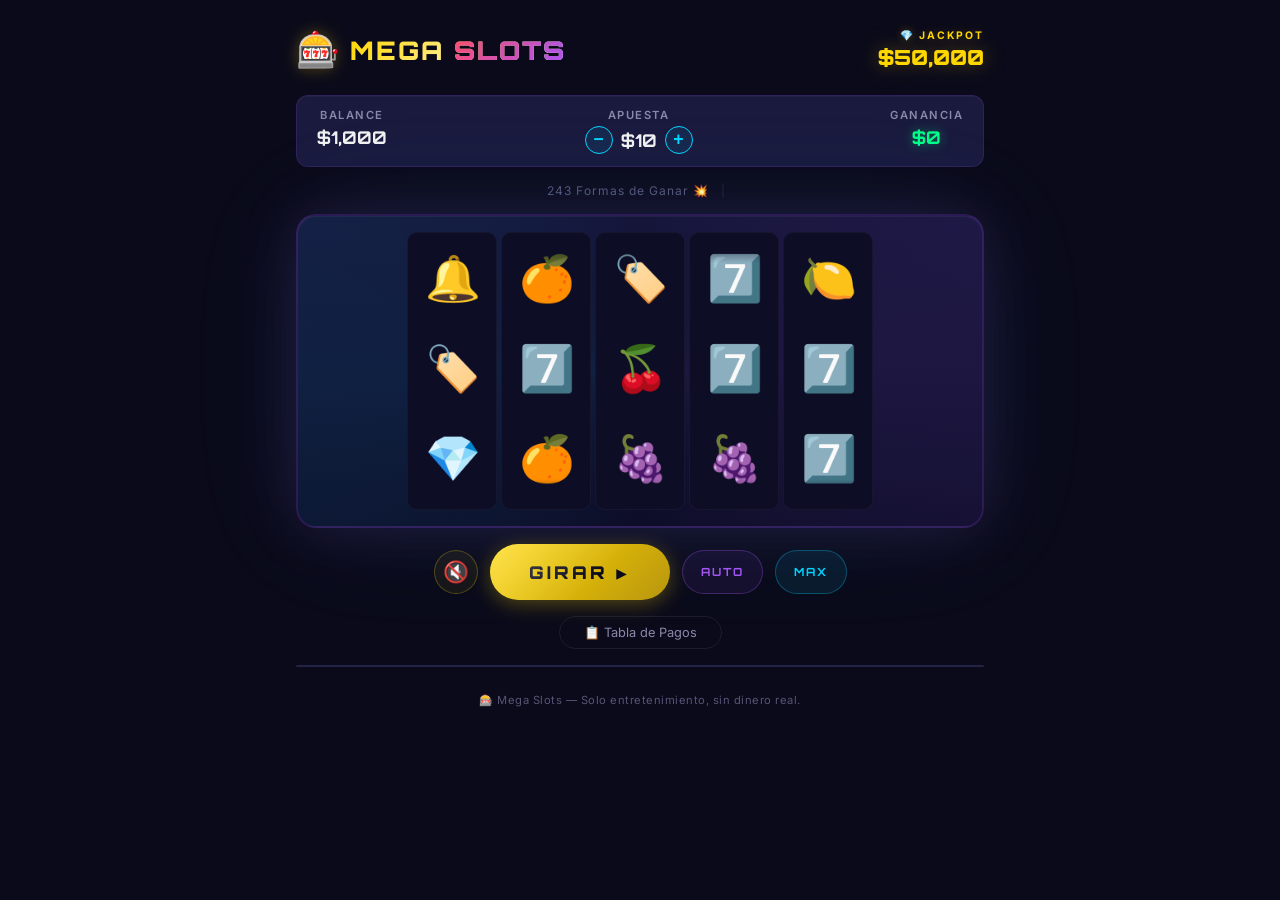
<file: index.html>
<!DOCTYPE html>
<html lang="es">
<head>
  <meta charset="UTF-8">
  <meta name="viewport" content="width=device-width, initial-scale=1.0">
  <title>🎰 Mega Slots — Fortune Reels</title>
  <meta name="description" content="Juego de tragamonedas con 3 filas y 5 columnas. Gira los carretes y gana premios.">
  <link rel="preconnect" href="https://fonts.googleapis.com">
  <link href="https://fonts.googleapis.com/css2?family=Orbitron:wght@400;700;900&family=Inter:wght@400;600;700&display=swap" rel="stylesheet">
  <link rel="stylesheet" href="style.css">
</head>
<body>
  <div class="bg-particles" id="particles"></div>

  <div class="app">
    <!-- Header -->
    <header class="header">
      <div class="logo">
        <span class="logo-icon">🎰</span>
        <h1>MEGA <span class="accent">SLOTS</span></h1>
      </div>
      <div class="jackpot-display" id="jackpotDisplay">
        <span class="jackpot-label">💎 JACKPOT</span>
        <span class="jackpot-amount" id="jackpotAmount">$50,000</span>
      </div>
    </header>

    <!-- Balance Bar -->
    <div class="balance-bar">
      <div class="balance-item">
        <span class="balance-label">Balance</span>
        <span class="balance-value" id="balance">$1,000</span>
      </div>
      <div class="balance-item">
        <span class="balance-label">Apuesta</span>
        <div class="bet-controls">
          <button class="bet-btn" id="betDown" aria-label="Reducir apuesta">−</button>
          <span class="balance-value" id="betAmount">$10</span>
          <button class="bet-btn" id="betUp" aria-label="Aumentar apuesta">+</button>
        </div>
      </div>
      <div class="balance-item">
        <span class="balance-label">Ganancia</span>
        <span class="balance-value win-value" id="lastWin">$0</span>
      </div>
    </div>

    <!-- Paylines indicator -->
    <div class="paylines-bar">
      <span>243 Formas de Ganar 💥</span>
      <span class="separator">|</span>
      <span id="autoSpinLabel" style="display:none;">Auto: <strong id="autoSpinCount">0</strong></span>
    </div>

    <!-- Slot Machine -->
    <div class="machine-frame">
      <div class="machine-glow"></div>
      <div class="reels-container" id="reelsContainer">
        <!-- 5 reels, each with 3 visible symbols -->
        <div class="reel" id="reel-0"><div class="reel-strip"></div></div>
        <div class="reel" id="reel-1"><div class="reel-strip"></div></div>
        <div class="reel" id="reel-2"><div class="reel-strip"></div></div>
        <div class="reel" id="reel-3"><div class="reel-strip"></div></div>
        <div class="reel" id="reel-4"><div class="reel-strip"></div></div>
      </div>
      <!-- Win overlay -->
      <div class="win-overlay" id="winOverlay">
        <div class="win-text" id="winText"></div>
      </div>
    </div>

    <!-- Payline win highlights -->
    <div class="win-lines-canvas">
      <canvas id="winLinesCanvas"></canvas>
    </div>

    <!-- Controls -->
    <div class="controls">
      <button class="sound-toggle" id="soundToggle" title="Activar sonido">🔇</button>
      <button class="spin-btn" id="spinBtn">
        <span class="spin-text">GIRAR</span>
        <span class="spin-icon">▶</span>
      </button>
      <button class="auto-btn" id="autoBtn" title="Auto Spin">AUTO</button>
      <button class="max-btn" id="maxBetBtn" title="Apuesta máxima">MAX</button>
    </div>

    <!-- Audio Controls -->
    <div class="audio-controls" id="audioControls" style="display:none;">
      <div class="audio-control-item">
        <label for="musicToggle">🎵 Música</label>
        <button class="music-toggle" id="musicToggle">OFF</button>
      </div>
      <div class="audio-control-item">
        <label for="volumeSlider">🔊 Volumen</label>
        <input type="range" id="volumeSlider" min="0" max="100" value="60" class="volume-slider">
      </div>
    </div>

    <!-- Paytable -->
    <div class="paytable-toggle">
      <button class="toggle-btn" id="paytableToggle">📋 Tabla de Pagos</button>
    </div>
    <div class="paytable" id="paytable">
      <h3>Tabla de Pagos</h3>
      <div class="paytable-grid" id="paytableGrid"></div>
      <div class="paytable-info">
        <p>🔹 243 Formas de Ganar — símbolos iguales en columnas consecutivas desde la izquierda.</p>
        <p>🔹 No importa la fila: solo necesitan coincidir en las columnas adyacentes.</p>
        <p>🔹 🃏 Wild sustituye cualquier símbolo excepto Scatter.</p>
        <p>🔹 ⭐ 3+ Scatters en cualquier posición otorgan giros gratis.</p>
      </div>
    </div>

    <!-- Footer -->
    <footer class="footer">
      <p>🎰 Mega Slots — Solo entretenimiento, sin dinero real.</p>
    </footer>
  </div>

  <script src="audio.js"></script>
  <script src="game.js"></script>
</body>
</html>
</file>
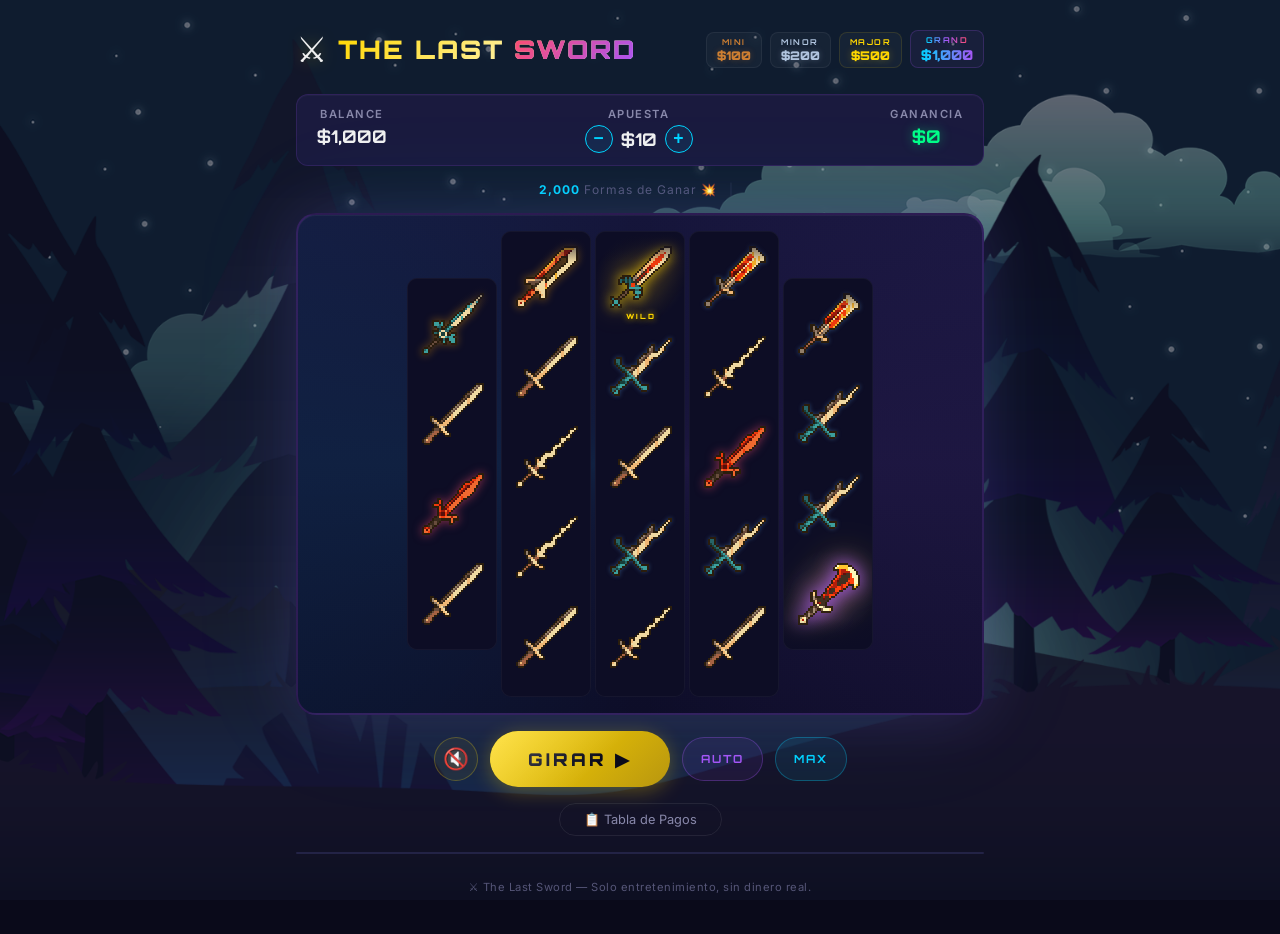
<file: SLotou/index.html>
<!DOCTYPE html>
<html lang="es">
<head>
  <meta charset="UTF-8">
  <meta name="viewport" content="width=device-width, initial-scale=1.0">
  <title>⚔️ The Last Sword — Slot</title>
  <meta name="description" content="Juego de tragamonedas con 3 filas y 5 columnas. Gira los carretes y gana premios.">
  <link rel="preconnect" href="https://fonts.googleapis.com">
  <link href="https://fonts.googleapis.com/css2?family=Orbitron:wght@400;700;900&family=Inter:wght@400;600;700&display=swap" rel="stylesheet">
  <link rel="stylesheet" href="style.css">
</head>
<body>
  <!-- Parallax Background -->
  <div class="parallax-bg">
    <div class="bg-layer bg-sky"></div>
    <div class="bg-layer bg-clouds-1"></div>
    <div class="bg-layer bg-clouds-2"></div>
    <div class="bg-layer bg-ground-1"></div>
    <div class="bg-layer bg-ground-2"></div>
    <div class="bg-layer bg-ground-3"></div>
    <div class="bg-overlay"></div>
  </div>
  <div class="bg-particles" id="particles"></div>

  <div class="app">
    <!-- Header -->
    <header class="header">
      <div class="logo">
        <span class="logo-icon">⚔️</span>
        <h1>THE LAST <span class="accent">SWORD</span></h1>
      </div>
      <div class="jackpot-tiers" id="jackpotTiers">
        <div class="jackpot-tier tier-mini">
          <span class="tier-label">MINI</span>
          <span class="tier-amount" id="jpMini">$100</span>
        </div>
        <div class="jackpot-tier tier-minor">
          <span class="tier-label">MINOR</span>
          <span class="tier-amount" id="jpMinor">$200</span>
        </div>
        <div class="jackpot-tier tier-major">
          <span class="tier-label">MAJOR</span>
          <span class="tier-amount" id="jpMajor">$500</span>
        </div>
        <div class="jackpot-tier tier-grand">
          <span class="tier-label">GRAND</span>
          <span class="tier-amount" id="jpGrand">$1,000</span>
        </div>
      </div>
    </header>

    <!-- Balance Bar -->
    <div class="balance-bar">
      <div class="balance-item">
        <span class="balance-label">Balance</span>
        <span class="balance-value" id="balance">$1,000</span>
      </div>
      <div class="balance-item">
        <span class="balance-label">Apuesta</span>
        <div class="bet-controls">
          <button class="bet-btn" id="betDown" aria-label="Reducir apuesta">−</button>
          <span class="balance-value" id="betAmount">$10</span>
          <button class="bet-btn" id="betUp" aria-label="Aumentar apuesta">+</button>
        </div>
      </div>
      <div class="balance-item">
        <span class="balance-label">Ganancia</span>
        <span class="balance-value win-value" id="lastWin">$0</span>
      </div>
    </div>

    <!-- Paylines indicator -->
    <div class="paylines-bar">
      <span><strong>2,000</strong> Formas de Ganar 💥</span>
      <span class="separator">|</span>
      <span id="autoSpinLabel" style="display:none;">Auto: <strong id="autoSpinCount">0</strong></span>
    </div>

    <!-- Slot Machine -->
    <div class="machine-frame">
      <div class="machine-glow"></div>
      <div class="reels-container" id="reelsContainer">
        <!-- 5 reels, each with 3 visible symbols -->
        <div class="reel" id="reel-0"><div class="reel-strip"></div></div>
        <div class="reel" id="reel-1"><div class="reel-strip"></div></div>
        <div class="reel" id="reel-2"><div class="reel-strip"></div></div>
        <div class="reel" id="reel-3"><div class="reel-strip"></div></div>
        <div class="reel" id="reel-4"><div class="reel-strip"></div></div>
      </div>
      <!-- Win overlay -->
      <div class="win-overlay" id="winOverlay">
        <div class="win-text" id="winText"></div>
      </div>
    </div>

    <!-- Payline win highlights -->
    <div class="win-lines-canvas">
      <canvas id="winLinesCanvas"></canvas>
    </div>

    <!-- Bonus Overlay -->
    <div class="bonus-overlay" id="bonusOverlay">
      <div class="bonus-backdrop"></div>
      <div class="bonus-content" id="bonusContent">
        <!-- Phase 1: Symbol animation -->
        <div class="bonus-intro" id="bonusIntro">
          <div class="bonus-symbol-anim" id="bonusSymbolAnim">⭐</div>
          <div class="bonus-title">¡BONUS ACTIVADO!</div>
          <div class="bonus-subtitle">Elige tu volatilidad</div>
        </div>

        <!-- Phase 2: Volatility selection -->
        <div class="bonus-choices" id="bonusChoices">
          <div class="bonus-card" data-volatility="low" id="bonusCardLow">
            <div class="bonus-card-glow"></div>
            <div class="bonus-card-icon">🛡️</div>
            <div class="bonus-card-title">BAJA</div>
            <div class="bonus-card-subtitle">Volatilidad</div>
            <div class="bonus-card-divider"></div>
            <div class="bonus-card-spins">20 <span>Tiros Gratis</span></div>
            <div class="bonus-card-multi">x2 <span>cada tiro</span></div>
          </div>
          <div class="bonus-card" data-volatility="medium" id="bonusCardMedium">
            <div class="bonus-card-glow"></div>
            <div class="bonus-card-icon">⚡</div>
            <div class="bonus-card-title">MEDIA</div>
            <div class="bonus-card-subtitle">Volatilidad</div>
            <div class="bonus-card-divider"></div>
            <div class="bonus-card-spins">10 <span>Tiros Gratis</span></div>
            <div class="bonus-card-multi">x5 <span>cada tiro</span></div>
          </div>
          <div class="bonus-card" data-volatility="high" id="bonusCardHigh">
            <div class="bonus-card-glow"></div>
            <div class="bonus-card-icon">🔥</div>
            <div class="bonus-card-title">ALTA</div>
            <div class="bonus-card-subtitle">Volatilidad</div>
            <div class="bonus-card-divider"></div>
            <div class="bonus-card-spins">5 <span>Tiros Gratis</span></div>
            <div class="bonus-card-multi">x10 <span>cada tiro</span></div>
          </div>
        </div>
      </div>
    </div>

    <!-- Controls -->
    <div class="controls">
      <button class="sound-toggle" id="soundToggle" title="Activar sonido">🔇</button>
      <button class="spin-btn" id="spinBtn">
        <span class="spin-text">GIRAR</span>
        <span class="spin-icon">▶</span>
      </button>
      <button class="auto-btn" id="autoBtn" title="Auto Spin">AUTO</button>
      <button class="max-btn" id="maxBetBtn" title="Apuesta máxima">MAX</button>
    </div>

    <!-- Audio Controls -->
    <div class="audio-controls" id="audioControls" style="display:none;">
      <div class="audio-control-item">
        <label for="musicToggle">🎵 Música</label>
        <button class="music-toggle" id="musicToggle">OFF</button>
      </div>
      <div class="audio-control-item">
        <label for="volumeSlider">🔊 Volumen</label>
        <input type="range" id="volumeSlider" min="0" max="100" value="60" class="volume-slider">
      </div>
    </div>

    <!-- Paytable -->
    <div class="paytable-toggle">
      <button class="toggle-btn" id="paytableToggle">📋 Tabla de Pagos</button>
    </div>
    <div class="paytable" id="paytable">
      <h3>Tabla de Pagos</h3>
      <div class="paytable-grid" id="paytableGrid"></div>
      <div class="paytable-info">
        <p>🔹 243 Formas de Ganar — símbolos iguales en columnas consecutivas desde la izquierda.</p>
        <p>🔹 No importa la fila: solo necesitan coincidir en las columnas adyacentes.</p>
        <p>🔹 🃏 Wild sustituye cualquier símbolo excepto Scatter.</p>
        <p>🔹 ⭐ 3+ Scatters en cualquier posición otorgan giros gratis.</p>
      </div>
    </div>

    <!-- Footer -->
    <footer class="footer">
      <p>⚔️ The Last Sword — Solo entretenimiento, sin dinero real.</p>
    </footer>
  </div>

  <script src="audio.js"></script>
  <script src="game.js"></script>
</body>
</html>
</file>
<file: style.css>
/* ═══════════════════════════════════════════
   MEGA SLOTS — Design System
   ═══════════════════════════════════════════ */

:root {
  /* Colors */
  --bg-primary: #0a0a1a;
  --bg-secondary: #12122a;
  --bg-card: #1a1a3e;
  --bg-reel: #0d0d25;
  --gold: #ffd700;
  --gold-dark: #b8960f;
  --gold-glow: rgba(255, 215, 0, 0.3);
  --accent: #ff4d6d;
  --accent-glow: rgba(255, 77, 109, 0.4);
  --neon-blue: #00d4ff;
  --neon-purple: #a855f7;
  --neon-green: #22c55e;
  --text-primary: #f0f0f0;
  --text-secondary: #8888aa;
  --text-muted: #555577;
  --win-green: #00ff88;
  --danger: #ef4444;

  /* Spacing */
  --radius: 12px;
  --radius-lg: 20px;

  /* Shadows */
  --shadow-machine: 0 0 60px rgba(168, 85, 247, 0.15), 0 0 120px rgba(0, 212, 255, 0.08), inset 0 1px 0 rgba(255,255,255,0.05);
  --shadow-btn: 0 4px 20px rgba(255, 215, 0, 0.3);
  --shadow-win: 0 0 40px var(--win-green), 0 0 80px rgba(0, 255, 136, 0.3);

  /* Sizing */
  --symbol-size: 90px;
  --reel-gap: 4px;
}

/* ═══════════════════════════════════════════
   Reset & Base
   ═══════════════════════════════════════════ */
*, *::before, *::after {
  margin: 0;
  padding: 0;
  box-sizing: border-box;
}

html {
  font-size: 16px;
  scroll-behavior: smooth;
}

body {
  font-family: 'Inter', system-ui, sans-serif;
  background: var(--bg-primary);
  color: var(--text-primary);
  min-height: 100vh;
  overflow-x: hidden;
  position: relative;
}

/* ═══════════════════════════════════════════
   Background Particles
   ═══════════════════════════════════════════ */
.bg-particles {
  position: fixed;
  inset: 0;
  pointer-events: none;
  z-index: 0;
  overflow: hidden;
}

.particle {
  position: absolute;
  border-radius: 50%;
  opacity: 0;
  animation: floatParticle linear infinite;
}

@keyframes floatParticle {
  0% {
    opacity: 0;
    transform: translateY(100vh) scale(0);
  }
  10% {
    opacity: 1;
  }
  90% {
    opacity: 0.5;
  }
  100% {
    opacity: 0;
    transform: translateY(-10vh) scale(1);
  }
}

/* ═══════════════════════════════════════════
   App Layout
   ═══════════════════════════════════════════ */
.app {
  position: relative;
  z-index: 1;
  max-width: 720px;
  margin: 0 auto;
  padding: 20px 16px 40px;
  display: flex;
  flex-direction: column;
  align-items: center;
  gap: 16px;
}

/* ═══════════════════════════════════════════
   Header
   ═══════════════════════════════════════════ */
.header {
  width: 100%;
  display: flex;
  justify-content: space-between;
  align-items: center;
  padding: 8px 0;
}

.logo {
  display: flex;
  align-items: center;
  gap: 10px;
}

.logo-icon {
  font-size: 2.2rem;
  filter: drop-shadow(0 0 8px var(--gold-glow));
  animation: pulseIcon 2s ease-in-out infinite;
}

@keyframes pulseIcon {
  0%, 100% { transform: scale(1); }
  50% { transform: scale(1.08); }
}

.logo h1 {
  font-family: 'Orbitron', monospace;
  font-size: 1.6rem;
  font-weight: 900;
  letter-spacing: 2px;
  background: linear-gradient(135deg, var(--gold) 0%, #fff 50%, var(--gold) 100%);
  background-size: 200% auto;
  -webkit-background-clip: text;
  -webkit-text-fill-color: transparent;
  background-clip: text;
  animation: shimmerText 3s linear infinite;
}

@keyframes shimmerText {
  0% { background-position: 0% center; }
  100% { background-position: 200% center; }
}

.logo .accent {
  background: linear-gradient(135deg, var(--accent) 0%, var(--neon-purple) 100%);
  -webkit-background-clip: text;
  background-clip: text;
}

.jackpot-display {
  display: flex;
  flex-direction: column;
  align-items: flex-end;
  gap: 2px;
}

.jackpot-label {
  font-size: 0.65rem;
  font-weight: 700;
  text-transform: uppercase;
  letter-spacing: 2px;
  color: var(--gold);
  text-shadow: 0 0 10px var(--gold-glow);
}

.jackpot-amount {
  font-family: 'Orbitron', monospace;
  font-size: 1.3rem;
  font-weight: 900;
  color: var(--gold);
  text-shadow: 0 0 20px var(--gold-glow), 0 0 40px rgba(255, 215, 0, 0.15);
  animation: jackpotPulse 1.5s ease-in-out infinite;
}

@keyframes jackpotPulse {
  0%, 100% { text-shadow: 0 0 20px var(--gold-glow); }
  50% { text-shadow: 0 0 30px var(--gold-glow), 0 0 60px rgba(255, 215, 0, 0.2); }
}

/* ═══════════════════════════════════════════
   Balance Bar
   ═══════════════════════════════════════════ */
.balance-bar {
  width: 100%;
  display: flex;
  justify-content: space-between;
  background: var(--bg-card);
  border-radius: var(--radius);
  padding: 12px 20px;
  border: 1px solid rgba(168, 85, 247, 0.15);
  box-shadow: inset 0 1px 0 rgba(255,255,255,0.03);
}

.balance-item {
  display: flex;
  flex-direction: column;
  align-items: center;
  gap: 4px;
}

.balance-label {
  font-size: 0.7rem;
  text-transform: uppercase;
  letter-spacing: 1.5px;
  color: var(--text-secondary);
  font-weight: 600;
}

.balance-value {
  font-family: 'Orbitron', monospace;
  font-size: 1.1rem;
  font-weight: 700;
  color: var(--text-primary);
}

.win-value {
  color: var(--win-green);
  text-shadow: 0 0 12px rgba(0, 255, 136, 0.4);
}

.bet-controls {
  display: flex;
  align-items: center;
  gap: 8px;
}

.bet-btn {
  width: 28px;
  height: 28px;
  border-radius: 50%;
  border: 1px solid var(--neon-blue);
  background: rgba(0, 212, 255, 0.08);
  color: var(--neon-blue);
  font-size: 1.1rem;
  font-weight: 700;
  cursor: pointer;
  display: flex;
  align-items: center;
  justify-content: center;
  transition: all 0.2s ease;
  line-height: 1;
}

.bet-btn:hover {
  background: rgba(0, 212, 255, 0.2);
  box-shadow: 0 0 12px rgba(0, 212, 255, 0.3);
  transform: scale(1.1);
}

.bet-btn:active {
  transform: scale(0.95);
}

/* ═══════════════════════════════════════════
   Paylines Bar
   ═══════════════════════════════════════════ */
.paylines-bar {
  width: 100%;
  text-align: center;
  font-size: 0.75rem;
  color: var(--text-muted);
  letter-spacing: 1px;
}

.paylines-bar strong {
  color: var(--neon-blue);
}

.separator {
  margin: 0 8px;
  opacity: 0.3;
}

/* ═══════════════════════════════════════════
   Slot Machine Frame
   ═══════════════════════════════════════════ */
.machine-frame {
  position: relative;
  width: 100%;
  background: linear-gradient(180deg, #15153a 0%, #0d0d28 100%);
  border-radius: var(--radius-lg);
  padding: 16px 12px;
  border: 2px solid rgba(168, 85, 247, 0.2);
  box-shadow: var(--shadow-machine);
  overflow: hidden;
}

.machine-glow {
  position: absolute;
  inset: -2px;
  border-radius: var(--radius-lg);
  background: conic-gradient(from 0deg, transparent, var(--neon-purple), transparent, var(--neon-blue), transparent);
  opacity: 0.08;
  animation: rotateGlow 8s linear infinite;
  pointer-events: none;
  z-index: 0;
}

@keyframes rotateGlow {
  100% { transform: rotate(360deg); }
}

.machine-frame.spinning .machine-glow {
  opacity: 0.2;
  animation-duration: 2s;
}

.machine-frame.win-state {
  border-color: var(--win-green);
  box-shadow: var(--shadow-win);
}

/* ═══════════════════════════════════════════
   Reels
   ═══════════════════════════════════════════ */
.reels-container {
  position: relative;
  z-index: 1;
  display: flex;
  gap: var(--reel-gap);
  justify-content: center;
}

.reel {
  width: var(--symbol-size);
  height: calc(var(--symbol-size) * 3 + 8px);
  overflow: hidden;
  position: relative;
  background: var(--bg-reel);
  border-radius: 10px;
  border: 1px solid rgba(255,255,255,0.04);
}

/* Gradient overlay top & bottom for depth effect */
.reel::before,
.reel::after {
  content: '';
  position: absolute;
  left: 0;
  right: 0;
  height: 30px;
  z-index: 5;
  pointer-events: none;
}

.reel::before {
  top: 0;
  background: linear-gradient(to bottom, var(--bg-reel) 0%, transparent 100%);
}

.reel::after {
  bottom: 0;
  background: linear-gradient(to top, var(--bg-reel) 0%, transparent 100%);
}

.reel-strip {
  display: flex;
  flex-direction: column;
  transition: transform 0.1s linear;
}

.symbol {
  width: var(--symbol-size);
  height: var(--symbol-size);
  display: flex;
  align-items: center;
  justify-content: center;
  font-size: 2.8rem;
  position: relative;
  flex-shrink: 0;
  user-select: none;
  padding: 4px;
}

.symbol.highlight {
  animation: highlightSymbol 0.6s ease-in-out infinite alternate;
  z-index: 2;
}

@keyframes highlightSymbol {
  0% {
    background: rgba(0, 255, 136, 0.05);
    filter: brightness(1);
  }
  100% {
    background: rgba(0, 255, 136, 0.15);
    filter: brightness(1.3) drop-shadow(0 0 8px var(--win-green));
  }
}

/* ═══════════════════════════════════════════
   Win Overlay
   ═══════════════════════════════════════════ */
.win-overlay {
  position: absolute;
  inset: 0;
  display: flex;
  align-items: center;
  justify-content: center;
  z-index: 10;
  pointer-events: none;
  opacity: 0;
  transition: opacity 0.3s ease;
}

.win-overlay.show {
  opacity: 1;
}

.win-text {
  font-family: 'Orbitron', monospace;
  font-size: 2.2rem;
  font-weight: 900;
  color: var(--win-green);
  text-shadow: 0 0 20px var(--win-green), 0 0 60px rgba(0,255,136,0.4);
  animation: winBounce 0.5s cubic-bezier(0.34, 1.56, 0.64, 1);
  background: rgba(0,0,0,0.5);
  padding: 10px 30px;
  border-radius: var(--radius);
  border: 2px solid var(--win-green);
  backdrop-filter: blur(4px);
}

@keyframes winBounce {
  0% { transform: scale(0.3); opacity: 0; }
  100% { transform: scale(1); opacity: 1; }
}

.win-text.big-win {
  font-size: 2.8rem;
  color: var(--gold);
  text-shadow: 0 0 20px var(--gold), 0 0 60px rgba(255,215,0,0.5);
  border-color: var(--gold);
  animation: bigWinPulse 0.6s cubic-bezier(0.34, 1.56, 0.64, 1);
}

@keyframes bigWinPulse {
  0% { transform: scale(0.2) rotate(-5deg); }
  60% { transform: scale(1.15) rotate(2deg); }
  100% { transform: scale(1) rotate(0); }
}

/* ═══════════════════════════════════════════
   Win Lines Canvas
   ═══════════════════════════════════════════ */
.win-lines-canvas {
  display: none;
}

/* ═══════════════════════════════════════════
   Controls
   ═══════════════════════════════════════════ */
.controls {
  display: flex;
  gap: 12px;
  align-items: center;
}

.spin-btn {
  position: relative;
  width: 180px;
  height: 56px;
  border-radius: 28px;
  border: none;
  background: linear-gradient(135deg, var(--gold) 0%, var(--gold-dark) 100%);
  color: #0a0a1a;
  font-family: 'Orbitron', monospace;
  font-size: 1.1rem;
  font-weight: 900;
  letter-spacing: 3px;
  cursor: pointer;
  box-shadow: var(--shadow-btn);
  transition: all 0.25s ease;
  display: flex;
  align-items: center;
  justify-content: center;
  gap: 8px;
  overflow: hidden;
}

.spin-btn::before {
  content: '';
  position: absolute;
  inset: 0;
  border-radius: 28px;
  background: linear-gradient(135deg, rgba(255,255,255,0.3) 0%, transparent 60%);
  pointer-events: none;
}

.spin-btn:hover {
  transform: translateY(-2px) scale(1.03);
  box-shadow: 0 6px 30px rgba(255, 215, 0, 0.45);
}

.spin-btn:active {
  transform: translateY(0) scale(0.97);
  box-shadow: 0 2px 10px rgba(255, 215, 0, 0.3);
}

.spin-btn:disabled {
  opacity: 0.5;
  cursor: not-allowed;
  transform: none;
}

.spin-btn.spinning .spin-icon {
  animation: spinRotate 0.8s linear infinite;
}

@keyframes spinRotate {
  100% { transform: rotate(360deg); }
}

.auto-btn, .max-btn {
  height: 44px;
  padding: 0 18px;
  border-radius: 22px;
  border: 1px solid rgba(168, 85, 247, 0.3);
  background: rgba(168, 85, 247, 0.08);
  color: var(--neon-purple);
  font-family: 'Orbitron', monospace;
  font-size: 0.7rem;
  font-weight: 700;
  letter-spacing: 2px;
  cursor: pointer;
  transition: all 0.2s ease;
}

.auto-btn:hover, .max-btn:hover {
  background: rgba(168, 85, 247, 0.2);
  border-color: var(--neon-purple);
  box-shadow: 0 0 15px rgba(168, 85, 247, 0.2);
}

.auto-btn.active {
  background: var(--neon-purple);
  color: white;
  border-color: var(--neon-purple);
}

.max-btn {
  border-color: rgba(0, 212, 255, 0.3);
  background: rgba(0, 212, 255, 0.08);
  color: var(--neon-blue);
}

.max-btn:hover {
  background: rgba(0, 212, 255, 0.2);
  border-color: var(--neon-blue);
  box-shadow: 0 0 15px rgba(0, 212, 255, 0.2);
}

/* Sound toggle (speaker icon) */
.sound-toggle {
  width: 44px;
  height: 44px;
  border-radius: 50%;
  border: 1px solid rgba(255, 215, 0, 0.25);
  background: rgba(255, 215, 0, 0.06);
  color: var(--text-secondary);
  font-size: 1.3rem;
  cursor: pointer;
  transition: all 0.2s ease;
  display: flex;
  align-items: center;
  justify-content: center;
  line-height: 1;
}

.sound-toggle:hover {
  background: rgba(255, 215, 0, 0.15);
  border-color: var(--gold);
  box-shadow: 0 0 12px rgba(255, 215, 0, 0.2);
}

.sound-toggle.active {
  color: var(--gold);
  border-color: var(--gold);
  background: rgba(255, 215, 0, 0.12);
  box-shadow: 0 0 15px rgba(255, 215, 0, 0.2);
}

/* Audio controls panel */
.audio-controls {
  width: 100%;
  display: flex;
  justify-content: center;
  gap: 24px;
  padding: 10px 20px;
  background: var(--bg-card);
  border-radius: var(--radius);
  border: 1px solid rgba(255, 215, 0, 0.08);
  animation: fadeSlideIn 0.3s ease;
}

@keyframes fadeSlideIn {
  from { opacity: 0; transform: translateY(-8px); }
  to { opacity: 1; transform: translateY(0); }
}

.audio-control-item {
  display: flex;
  align-items: center;
  gap: 10px;
}

.audio-control-item label {
  font-size: 0.75rem;
  color: var(--text-secondary);
  letter-spacing: 0.5px;
  white-space: nowrap;
}

.music-toggle {
  padding: 4px 14px;
  border-radius: 12px;
  border: 1px solid rgba(168, 85, 247, 0.3);
  background: rgba(168, 85, 247, 0.08);
  color: var(--text-secondary);
  font-family: 'Orbitron', monospace;
  font-size: 0.6rem;
  font-weight: 700;
  letter-spacing: 1px;
  cursor: pointer;
  transition: all 0.2s ease;
}

.music-toggle:hover {
  background: rgba(168, 85, 247, 0.2);
}

.music-toggle.active {
  background: var(--neon-purple);
  color: white;
  border-color: var(--neon-purple);
  box-shadow: 0 0 10px rgba(168, 85, 247, 0.3);
}

/* Volume slider */
.volume-slider {
  -webkit-appearance: none;
  appearance: none;
  width: 100px;
  height: 4px;
  border-radius: 2px;
  background: rgba(255, 255, 255, 0.1);
  outline: none;
  cursor: pointer;
}

.volume-slider::-webkit-slider-thumb {
  -webkit-appearance: none;
  appearance: none;
  width: 16px;
  height: 16px;
  border-radius: 50%;
  background: var(--gold);
  box-shadow: 0 0 8px rgba(255, 215, 0, 0.4);
  cursor: pointer;
  transition: transform 0.15s ease;
}

.volume-slider::-webkit-slider-thumb:hover {
  transform: scale(1.2);
}

.volume-slider::-moz-range-thumb {
  width: 16px;
  height: 16px;
  border-radius: 50%;
  background: var(--gold);
  box-shadow: 0 0 8px rgba(255, 215, 0, 0.4);
  border: none;
  cursor: pointer;
}

/* ═══════════════════════════════════════════
   Paytable
   ═══════════════════════════════════════════ */
.paytable-toggle {
  width: 100%;
  text-align: center;
}

.toggle-btn {
  background: transparent;
  border: 1px solid rgba(255,255,255,0.08);
  color: var(--text-secondary);
  padding: 8px 24px;
  border-radius: 20px;
  font-size: 0.8rem;
  cursor: pointer;
  transition: all 0.2s ease;
  font-family: 'Inter', sans-serif;
}

.toggle-btn:hover {
  color: var(--text-primary);
  border-color: rgba(255,255,255,0.15);
  background: rgba(255,255,255,0.03);
}

.paytable {
  width: 100%;
  max-height: 0;
  overflow: hidden;
  transition: max-height 0.4s ease, padding 0.4s ease;
  background: var(--bg-card);
  border-radius: var(--radius);
  border: 1px solid rgba(255,255,255,0.04);
}

.paytable.open {
  max-height: 600px;
  padding: 20px;
}

.paytable h3 {
  font-family: 'Orbitron', monospace;
  font-size: 0.9rem;
  color: var(--gold);
  text-align: center;
  margin-bottom: 16px;
  letter-spacing: 2px;
}

.paytable-grid {
  display: grid;
  grid-template-columns: repeat(auto-fill, minmax(120px, 1fr));
  gap: 10px;
}

.pay-item {
  display: flex;
  flex-direction: column;
  align-items: center;
  gap: 4px;
  padding: 10px 6px;
  background: rgba(255,255,255,0.02);
  border-radius: 8px;
  border: 1px solid rgba(255,255,255,0.04);
}

.pay-item .pay-symbol {
  font-size: 2rem;
}

.pay-item .pay-name {
  font-size: 0.65rem;
  color: var(--text-secondary);
  text-transform: uppercase;
  letter-spacing: 1px;
}

.pay-item .pay-values {
  font-family: 'Orbitron', monospace;
  font-size: 0.65rem;
  color: var(--neon-blue);
  text-align: center;
  line-height: 1.4;
}

.paytable-info {
  margin-top: 16px;
  padding-top: 12px;
  border-top: 1px solid rgba(255,255,255,0.05);
}

.paytable-info p {
  font-size: 0.72rem;
  color: var(--text-muted);
  margin-bottom: 4px;
}

/* ═══════════════════════════════════════════
   Footer
   ═══════════════════════════════════════════ */
.footer {
  margin-top: 10px;
  text-align: center;
}

.footer p {
  font-size: 0.7rem;
  color: var(--text-muted);
  letter-spacing: 0.5px;
}

/* ═══════════════════════════════════════════
   Coin Explosion Animation
   ═══════════════════════════════════════════ */
.coin {
  position: fixed;
  font-size: 1.6rem;
  pointer-events: none;
  z-index: 100;
  animation: coinFly 1.2s cubic-bezier(0.25, 0.46, 0.45, 0.94) forwards;
}

@keyframes coinFly {
  0% {
    opacity: 1;
    transform: translate(0, 0) scale(1) rotate(0deg);
  }
  70% {
    opacity: 1;
  }
  100% {
    opacity: 0;
    transform: translate(var(--dx), var(--dy)) scale(0.3) rotate(720deg);
  }
}

/* ═══════════════════════════════════════════
   Notification Toast
   ═══════════════════════════════════════════ */
.toast {
  position: fixed;
  bottom: 30px;
  left: 50%;
  transform: translateX(-50%) translateY(100px);
  background: var(--bg-card);
  color: var(--text-primary);
  padding: 12px 28px;
  border-radius: 30px;
  font-size: 0.85rem;
  font-weight: 600;
  border: 1px solid rgba(168, 85, 247, 0.3);
  box-shadow: 0 8px 30px rgba(0,0,0,0.4);
  z-index: 200;
  transition: transform 0.4s cubic-bezier(0.34, 1.56, 0.64, 1);
  white-space: nowrap;
}

.toast.show {
  transform: translateX(-50%) translateY(0);
}

/* ═══════════════════════════════════════════
   Free Spins Banner
   ═══════════════════════════════════════════ */
.free-spins-banner {
  width: 100%;
  text-align: center;
  padding: 8px;
  background: linear-gradient(90deg, transparent, rgba(168, 85, 247, 0.15), transparent);
  border-radius: var(--radius);
  font-family: 'Orbitron', monospace;
  font-size: 0.8rem;
  color: var(--neon-purple);
  letter-spacing: 2px;
  display: none;
  animation: freeSpinPulse 1s ease-in-out infinite alternate;
}

.free-spins-banner.visible {
  display: block;
}

@keyframes freeSpinPulse {
  0% { opacity: 0.7; }
  100% { opacity: 1; text-shadow: 0 0 10px var(--neon-purple); }
}

/* ═══════════════════════════════════════════
   Responsive
   ═══════════════════════════════════════════ */
@media (max-width: 550px) {
  :root {
    --symbol-size: 62px;
  }

  .logo h1 {
    font-size: 1.1rem;
  }

  .logo-icon {
    font-size: 1.6rem;
  }

  .jackpot-amount {
    font-size: 1rem;
  }

  .balance-bar {
    padding: 10px 12px;
  }

  .balance-value {
    font-size: 0.9rem;
  }

  .spin-btn {
    width: 140px;
    height: 48px;
    font-size: 0.9rem;
  }

  .win-text {
    font-size: 1.6rem;
  }

  .symbol {
    font-size: 2rem;
  }
}

@media (max-width: 380px) {
  :root {
    --symbol-size: 52px;
  }

  .app {
    padding: 12px 8px 30px;
  }
}
</file>
<file: SLotou/style.css>
/* ═══════════════════════════════════════════
   THE LAST SWORD — Design System
   ═══════════════════════════════════════════ */

:root {
  /* Colors */
  --bg-primary: #0a0a1a;
  --bg-secondary: #12122a;
  --bg-card: #1a1a3e;
  --bg-reel: #0d0d25;
  --gold: #ffd700;
  --gold-dark: #b8960f;
  --gold-glow: rgba(255, 215, 0, 0.3);
  --accent: #ff4d6d;
  --accent-glow: rgba(255, 77, 109, 0.4);
  --neon-blue: #00d4ff;
  --neon-purple: #a855f7;
  --neon-green: #22c55e;
  --text-primary: #f0f0f0;
  --text-secondary: #8888aa;
  --text-muted: #555577;
  --win-green: #00ff88;
  --danger: #ef4444;

  /* Spacing */
  --radius: 12px;
  --radius-lg: 20px;

  /* Shadows */
  --shadow-machine: 0 0 60px rgba(168, 85, 247, 0.15), 0 0 120px rgba(0, 212, 255, 0.08), inset 0 1px 0 rgba(255,255,255,0.05);
  --shadow-btn: 0 4px 20px rgba(255, 215, 0, 0.3);
  --shadow-win: 0 0 40px var(--win-green), 0 0 80px rgba(0, 255, 136, 0.3);

  /* Sizing */
  --symbol-size: 90px;
  --reel-gap: 4px;
}

/* ═══════════════════════════════════════════
   Reset & Base
   ═══════════════════════════════════════════ */
*, *::before, *::after {
  margin: 0;
  padding: 0;
  box-sizing: border-box;
}

html {
  font-size: 16px;
  scroll-behavior: smooth;
}

body {
  font-family: 'Inter', system-ui, sans-serif;
  background: var(--bg-primary);
  color: var(--text-primary);
  min-height: 100vh;
  overflow-x: hidden;
  position: relative;
}

/* ═══════════════════════════════════════════
   Parallax Background
   ═══════════════════════════════════════════ */
.parallax-bg {
  position: fixed;
  inset: 0;
  z-index: 0;
  overflow: hidden;
}

.bg-layer {
  position: absolute;
  inset: 0;
  background-size: cover;
  background-position: center bottom;
  background-repeat: no-repeat;
}

.bg-sky {
  background-image: url('PNG/game_background_3/layers/sky.png');
}

.bg-clouds-1 {
  background-image: url('PNG/game_background_3/layers/clouds_1.png');
  animation: cloudDrift1 100s ease-in-out infinite alternate;
}

.bg-clouds-2 {
  background-image: url('PNG/game_background_3/layers/clouds_2.png');
  animation: cloudDrift2 70s ease-in-out infinite alternate;
}

.bg-ground-1 {
  background-image: url('PNG/game_background_3/layers/ground_1.png');
}

.bg-ground-2 {
  background-image: url('PNG/game_background_3/layers/ground_2.png');
}

.bg-ground-3 {
  background-image: url('PNG/game_background_3/layers/ground_3.png');
}

.bg-overlay {
  position: absolute;
  inset: 0;
  background: rgba(10, 10, 26, 0.35);
}

@keyframes cloudDrift1 {
  0%   { transform: translateX(-40px); }
  100% { transform: translateX(40px); }
}

@keyframes cloudDrift2 {
  0%   { transform: translateX(25px) translateY(0); }
  100% { transform: translateX(-25px) translateY(-8px); }
}

/* ── Floating Particles (fireflies) ── */
.bg-particles {
  position: fixed;
  inset: 0;
  pointer-events: none;
  z-index: 0;
  overflow: hidden;
}

.particle {
  position: absolute;
  border-radius: 50%;
  opacity: 0;
  animation: floatParticle linear infinite;
}

@keyframes floatParticle {
  0%   { opacity: 0; transform: translateY(100vh) scale(0); }
  10%  { opacity: 0.8; }
  90%  { opacity: 0.3; }
  100% { opacity: 0; transform: translateY(-10vh) scale(1); }
}

/* ═══════════════════════════════════════════
   App Layout
   ═══════════════════════════════════════════ */
.app {
  position: relative;
  z-index: 1;
  max-width: 720px;
  margin: 0 auto;
  padding: 20px 16px 40px;
  display: flex;
  flex-direction: column;
  align-items: center;
  gap: 16px;
}

/* ═══════════════════════════════════════════
   Header
   ═══════════════════════════════════════════ */
.header {
  width: 100%;
  display: flex;
  justify-content: space-between;
  align-items: center;
  padding: 8px 0;
}

.logo {
  display: flex;
  align-items: center;
  gap: 10px;
}

.logo-icon {
  font-size: 2.2rem;
  filter: drop-shadow(0 0 8px var(--gold-glow));
  animation: pulseIcon 2s ease-in-out infinite;
}

@keyframes pulseIcon {
  0%, 100% { transform: scale(1); }
  50% { transform: scale(1.08); }
}

.logo h1 {
  font-family: 'Orbitron', monospace;
  font-size: 1.6rem;
  font-weight: 900;
  letter-spacing: 2px;
  background: linear-gradient(135deg, var(--gold) 0%, #fff 50%, var(--gold) 100%);
  background-size: 200% auto;
  -webkit-background-clip: text;
  -webkit-text-fill-color: transparent;
  background-clip: text;
  animation: shimmerText 3s linear infinite;
}

@keyframes shimmerText {
  0% { background-position: 0% center; }
  100% { background-position: 200% center; }
}

.logo .accent {
  background: linear-gradient(135deg, var(--accent) 0%, var(--neon-purple) 100%);
  -webkit-background-clip: text;
  background-clip: text;
}

.jackpot-tiers {
  display: flex;
  gap: 8px;
  align-items: flex-end;
}

.jackpot-tier {
  display: flex;
  flex-direction: column;
  align-items: center;
  gap: 1px;
  padding: 4px 10px;
  border-radius: 8px;
  background: rgba(255, 255, 255, 0.03);
  border: 1px solid rgba(255, 255, 255, 0.06);
}

.tier-label {
  font-family: 'Orbitron', monospace;
  font-size: 0.5rem;
  font-weight: 700;
  letter-spacing: 1.5px;
}

.tier-amount {
  font-family: 'Orbitron', monospace;
  font-size: 0.75rem;
  font-weight: 900;
}

/* Mini — bronze */
.tier-mini .tier-label { color: #cd7f32; }
.tier-mini .tier-amount { color: #cd7f32; text-shadow: 0 0 6px rgba(205, 127, 50, 0.3); }

/* Minor — silver */
.tier-minor .tier-label { color: #b0c4de; }
.tier-minor .tier-amount { color: #b0c4de; text-shadow: 0 0 6px rgba(176, 196, 222, 0.3); }

/* Major — gold */
.tier-major .tier-label { color: var(--gold); }
.tier-major .tier-amount { color: var(--gold); text-shadow: 0 0 8px var(--gold-glow); }
.tier-major { border-color: rgba(255, 215, 0, 0.12); }

/* Grand — diamond/prismatic */
.tier-grand .tier-label {
  background: linear-gradient(90deg, #00d4ff, #a855f7, #ff4d6d);
  -webkit-background-clip: text;
  -webkit-text-fill-color: transparent;
  background-clip: text;
}
.tier-grand .tier-amount {
  background: linear-gradient(90deg, #00d4ff, #a855f7, #ff4d6d);
  background-size: 200% auto;
  -webkit-background-clip: text;
  -webkit-text-fill-color: transparent;
  background-clip: text;
  animation: shimmerText 3s linear infinite;
  font-size: 0.85rem;
}
.tier-grand {
  border-color: rgba(168, 85, 247, 0.2);
  background: rgba(168, 85, 247, 0.06);
}

/* ═══════════════════════════════════════════
   Balance Bar
   ═══════════════════════════════════════════ */
.balance-bar {
  width: 100%;
  display: flex;
  justify-content: space-between;
  background: var(--bg-card);
  border-radius: var(--radius);
  padding: 12px 20px;
  border: 1px solid rgba(168, 85, 247, 0.15);
  box-shadow: inset 0 1px 0 rgba(255,255,255,0.03);
}

.balance-item {
  display: flex;
  flex-direction: column;
  align-items: center;
  gap: 4px;
}

.balance-label {
  font-size: 0.7rem;
  text-transform: uppercase;
  letter-spacing: 1.5px;
  color: var(--text-secondary);
  font-weight: 600;
}

.balance-value {
  font-family: 'Orbitron', monospace;
  font-size: 1.1rem;
  font-weight: 700;
  color: var(--text-primary);
}

.win-value {
  color: var(--win-green);
  text-shadow: 0 0 12px rgba(0, 255, 136, 0.4);
}

.bet-controls {
  display: flex;
  align-items: center;
  gap: 8px;
}

.bet-btn {
  width: 28px;
  height: 28px;
  border-radius: 50%;
  border: 1px solid var(--neon-blue);
  background: rgba(0, 212, 255, 0.08);
  color: var(--neon-blue);
  font-size: 1.1rem;
  font-weight: 700;
  cursor: pointer;
  display: flex;
  align-items: center;
  justify-content: center;
  transition: all 0.2s ease;
  line-height: 1;
}

.bet-btn:hover {
  background: rgba(0, 212, 255, 0.2);
  box-shadow: 0 0 12px rgba(0, 212, 255, 0.3);
  transform: scale(1.1);
}

.bet-btn:active {
  transform: scale(0.95);
}

/* ═══════════════════════════════════════════
   Paylines Bar
   ═══════════════════════════════════════════ */
.paylines-bar {
  width: 100%;
  text-align: center;
  font-size: 0.75rem;
  color: var(--text-muted);
  letter-spacing: 1px;
}

.paylines-bar strong {
  color: var(--neon-blue);
}

.separator {
  margin: 0 8px;
  opacity: 0.3;
}

/* ═══════════════════════════════════════════
   Slot Machine Frame
   ═══════════════════════════════════════════ */
.machine-frame {
  position: relative;
  width: 100%;
  background: linear-gradient(180deg, #15153a 0%, #0d0d28 100%);
  border-radius: var(--radius-lg);
  padding: 16px 12px;
  border: 2px solid rgba(168, 85, 247, 0.2);
  box-shadow: var(--shadow-machine);
  overflow: hidden;
}

.machine-glow {
  position: absolute;
  inset: -2px;
  border-radius: var(--radius-lg);
  background: conic-gradient(from 0deg, transparent, var(--neon-purple), transparent, var(--neon-blue), transparent);
  opacity: 0.08;
  animation: rotateGlow 8s linear infinite;
  pointer-events: none;
  z-index: 0;
}

@keyframes rotateGlow {
  100% { transform: rotate(360deg); }
}

.machine-frame.spinning .machine-glow {
  opacity: 0.2;
  animation-duration: 2s;
}

.machine-frame.win-state {
  border-color: var(--win-green);
  box-shadow: var(--shadow-win);
}

/* ═══════════════════════════════════════════
   Reels
   ═══════════════════════════════════════════ */
.reels-container {
  position: relative;
  z-index: 1;
  display: flex;
  gap: var(--reel-gap);
  justify-content: center;
  align-items: center;
}

.reel {
  width: var(--symbol-size);
  overflow: hidden;
  position: relative;
  background: var(--bg-reel);
  border-radius: 10px;
  border: 1px solid rgba(255,255,255,0.04);
}

.reel[data-rows="4"] {
  height: calc(var(--symbol-size) * 4 + 12px);
}

.reel[data-rows="5"] {
  height: calc(var(--symbol-size) * 5 + 16px);
}

/* Gradient overlay top & bottom for depth effect */
.reel::before,
.reel::after {
  content: '';
  position: absolute;
  left: 0;
  right: 0;
  height: 30px;
  z-index: 5;
  pointer-events: none;
}

.reel::before {
  top: 0;
  background: linear-gradient(to bottom, var(--bg-reel) 0%, transparent 100%);
}

.reel::after {
  bottom: 0;
  background: linear-gradient(to top, var(--bg-reel) 0%, transparent 100%);
}

.reel-strip {
  display: flex;
  flex-direction: column;
  transition: transform 0.1s linear;
}

.symbol {
  width: var(--symbol-size);
  height: var(--symbol-size);
  display: flex;
  align-items: center;
  justify-content: center;
  position: relative;
  flex-shrink: 0;
  user-select: none;
  padding: 6px;
}

.symbol-img {
  width: 85%;
  height: 85%;
  object-fit: contain;
  image-rendering: pixelated;
  image-rendering: crisp-edges;
  transition: filter 0.3s ease;
}

/* ── Tier-based visual hierarchy ── */
.symbol[data-tier="wild"] {
  background: radial-gradient(circle, rgba(255, 215, 0, 0.12) 0%, transparent 70%);
}
.symbol[data-tier="wild"] .symbol-img {
  filter: drop-shadow(0 0 6px rgba(255, 215, 0, 0.7)) drop-shadow(0 0 12px rgba(255, 180, 0, 0.3));
  animation: wildPulse 2s ease-in-out infinite;
}
.symbol[data-tier="wild"]::after {
  content: 'WILD';
  position: absolute;
  bottom: 1px;
  font-family: 'Orbitron', monospace;
  font-size: 0.45rem;
  font-weight: 900;
  color: var(--gold);
  text-shadow: 0 0 6px rgba(255, 215, 0, 0.9), 0 1px 2px rgba(0,0,0,0.8);
  letter-spacing: 2px;
}

@keyframes wildPulse {
  0%, 100% { filter: drop-shadow(0 0 6px rgba(255,215,0,0.7)) brightness(1); }
  50%      { filter: drop-shadow(0 0 10px rgba(255,215,0,0.9)) brightness(1.15); }
}

.symbol[data-tier="scatter"] {
  background: radial-gradient(circle, rgba(168, 85, 247, 0.15) 0%, transparent 70%);
}
.symbol[data-tier="scatter"] .symbol-img {
  filter: drop-shadow(0 0 10px rgba(168, 85, 247, 0.9)) drop-shadow(0 0 18px rgba(255, 215, 0, 0.35)) brightness(1.15);
}

.symbol[data-tier="premium"] .symbol-img {
  filter: drop-shadow(0 0 5px rgba(255, 77, 109, 0.5));
}
.symbol[data-tier="high"] .symbol-img {
  filter: drop-shadow(0 0 4px rgba(255, 165, 0, 0.4));
}
.symbol[data-tier="mid"] .symbol-img {
  filter: drop-shadow(0 0 2px rgba(100, 180, 255, 0.3));
}
/* low tier: no glow, just the image */

.symbol.highlight {
  animation: highlightSymbol 0.6s ease-in-out infinite alternate;
  z-index: 2;
}

@keyframes highlightSymbol {
  0%   { background: rgba(0, 255, 136, 0.05); }
  100% { background: rgba(0, 255, 136, 0.2); box-shadow: inset 0 0 15px rgba(0,255,136,0.3); }
}
.symbol.highlight .symbol-img {
  filter: drop-shadow(0 0 10px var(--win-green)) brightness(1.3) !important;
}

/* ═══════════════════════════════════════════
   Win Overlay
   ═══════════════════════════════════════════ */
.win-overlay {
  position: absolute;
  inset: 0;
  display: flex;
  align-items: center;
  justify-content: center;
  z-index: 10;
  pointer-events: none;
  opacity: 0;
  transition: opacity 0.3s ease;
}

.win-overlay.show {
  opacity: 1;
}

.win-text {
  font-family: 'Orbitron', monospace;
  font-size: 2.2rem;
  font-weight: 900;
  color: var(--win-green);
  text-shadow: 0 0 20px var(--win-green), 0 0 60px rgba(0,255,136,0.4);
  animation: winBounce 0.5s cubic-bezier(0.34, 1.56, 0.64, 1);
  background: rgba(0,0,0,0.5);
  padding: 10px 30px;
  border-radius: var(--radius);
  border: 2px solid var(--win-green);
  backdrop-filter: blur(4px);
}

@keyframes winBounce {
  0% { transform: scale(0.3); opacity: 0; }
  100% { transform: scale(1); opacity: 1; }
}

.win-text.big-win {
  font-size: 2.8rem;
  color: var(--gold);
  text-shadow: 0 0 20px var(--gold), 0 0 60px rgba(255,215,0,0.5);
  border-color: var(--gold);
  animation: bigWinPulse 0.6s cubic-bezier(0.34, 1.56, 0.64, 1);
}

@keyframes bigWinPulse {
  0% { transform: scale(0.2) rotate(-5deg); }
  60% { transform: scale(1.15) rotate(2deg); }
  100% { transform: scale(1) rotate(0); }
}

/* ═══════════════════════════════════════════
   Win Lines Canvas
   ═══════════════════════════════════════════ */
.win-lines-canvas {
  display: none;
}

/* ═══════════════════════════════════════════
   Controls
   ═══════════════════════════════════════════ */
.controls {
  display: flex;
  gap: 12px;
  align-items: center;
}

.spin-btn {
  position: relative;
  width: 180px;
  height: 56px;
  border-radius: 28px;
  border: none;
  background: linear-gradient(135deg, var(--gold) 0%, var(--gold-dark) 100%);
  color: #0a0a1a;
  font-family: 'Orbitron', monospace;
  font-size: 1.1rem;
  font-weight: 900;
  letter-spacing: 3px;
  cursor: pointer;
  box-shadow: var(--shadow-btn);
  transition: all 0.25s ease;
  display: flex;
  align-items: center;
  justify-content: center;
  gap: 8px;
  overflow: hidden;
}

.spin-btn::before {
  content: '';
  position: absolute;
  inset: 0;
  border-radius: 28px;
  background: linear-gradient(135deg, rgba(255,255,255,0.3) 0%, transparent 60%);
  pointer-events: none;
}

.spin-btn:hover {
  transform: translateY(-2px) scale(1.03);
  box-shadow: 0 6px 30px rgba(255, 215, 0, 0.45);
}

.spin-btn:active {
  transform: translateY(0) scale(0.97);
  box-shadow: 0 2px 10px rgba(255, 215, 0, 0.3);
}

.spin-btn:disabled {
  opacity: 0.5;
  cursor: not-allowed;
  transform: none;
}

.spin-btn.spinning .spin-icon {
  animation: spinRotate 0.8s linear infinite;
}

@keyframes spinRotate {
  100% { transform: rotate(360deg); }
}

.auto-btn, .max-btn {
  height: 44px;
  padding: 0 18px;
  border-radius: 22px;
  border: 1px solid rgba(168, 85, 247, 0.3);
  background: rgba(168, 85, 247, 0.08);
  color: var(--neon-purple);
  font-family: 'Orbitron', monospace;
  font-size: 0.7rem;
  font-weight: 700;
  letter-spacing: 2px;
  cursor: pointer;
  transition: all 0.2s ease;
}

.auto-btn:hover, .max-btn:hover {
  background: rgba(168, 85, 247, 0.2);
  border-color: var(--neon-purple);
  box-shadow: 0 0 15px rgba(168, 85, 247, 0.2);
}

.auto-btn.active {
  background: var(--neon-purple);
  color: white;
  border-color: var(--neon-purple);
}

.max-btn {
  border-color: rgba(0, 212, 255, 0.3);
  background: rgba(0, 212, 255, 0.08);
  color: var(--neon-blue);
}

.max-btn:hover {
  background: rgba(0, 212, 255, 0.2);
  border-color: var(--neon-blue);
  box-shadow: 0 0 15px rgba(0, 212, 255, 0.2);
}

/* Sound toggle (speaker icon) */
.sound-toggle {
  width: 44px;
  height: 44px;
  border-radius: 50%;
  border: 1px solid rgba(255, 215, 0, 0.25);
  background: rgba(255, 215, 0, 0.06);
  color: var(--text-secondary);
  font-size: 1.3rem;
  cursor: pointer;
  transition: all 0.2s ease;
  display: flex;
  align-items: center;
  justify-content: center;
  line-height: 1;
}

.sound-toggle:hover {
  background: rgba(255, 215, 0, 0.15);
  border-color: var(--gold);
  box-shadow: 0 0 12px rgba(255, 215, 0, 0.2);
}

.sound-toggle.active {
  color: var(--gold);
  border-color: var(--gold);
  background: rgba(255, 215, 0, 0.12);
  box-shadow: 0 0 15px rgba(255, 215, 0, 0.2);
}

/* Audio controls panel */
.audio-controls {
  width: 100%;
  display: flex;
  justify-content: center;
  gap: 24px;
  padding: 10px 20px;
  background: var(--bg-card);
  border-radius: var(--radius);
  border: 1px solid rgba(255, 215, 0, 0.08);
  animation: fadeSlideIn 0.3s ease;
}

@keyframes fadeSlideIn {
  from { opacity: 0; transform: translateY(-8px); }
  to { opacity: 1; transform: translateY(0); }
}

.audio-control-item {
  display: flex;
  align-items: center;
  gap: 10px;
}

.audio-control-item label {
  font-size: 0.75rem;
  color: var(--text-secondary);
  letter-spacing: 0.5px;
  white-space: nowrap;
}

.music-toggle {
  padding: 4px 14px;
  border-radius: 12px;
  border: 1px solid rgba(168, 85, 247, 0.3);
  background: rgba(168, 85, 247, 0.08);
  color: var(--text-secondary);
  font-family: 'Orbitron', monospace;
  font-size: 0.6rem;
  font-weight: 700;
  letter-spacing: 1px;
  cursor: pointer;
  transition: all 0.2s ease;
}

.music-toggle:hover {
  background: rgba(168, 85, 247, 0.2);
}

.music-toggle.active {
  background: var(--neon-purple);
  color: white;
  border-color: var(--neon-purple);
  box-shadow: 0 0 10px rgba(168, 85, 247, 0.3);
}

/* Volume slider */
.volume-slider {
  -webkit-appearance: none;
  appearance: none;
  width: 100px;
  height: 4px;
  border-radius: 2px;
  background: rgba(255, 255, 255, 0.1);
  outline: none;
  cursor: pointer;
}

.volume-slider::-webkit-slider-thumb {
  -webkit-appearance: none;
  appearance: none;
  width: 16px;
  height: 16px;
  border-radius: 50%;
  background: var(--gold);
  box-shadow: 0 0 8px rgba(255, 215, 0, 0.4);
  cursor: pointer;
  transition: transform 0.15s ease;
}

.volume-slider::-webkit-slider-thumb:hover {
  transform: scale(1.2);
}

.volume-slider::-moz-range-thumb {
  width: 16px;
  height: 16px;
  border-radius: 50%;
  background: var(--gold);
  box-shadow: 0 0 8px rgba(255, 215, 0, 0.4);
  border: none;
  cursor: pointer;
}

/* ═══════════════════════════════════════════
   Paytable
   ═══════════════════════════════════════════ */
.paytable-toggle {
  width: 100%;
  text-align: center;
}

.toggle-btn {
  background: transparent;
  border: 1px solid rgba(255,255,255,0.08);
  color: var(--text-secondary);
  padding: 8px 24px;
  border-radius: 20px;
  font-size: 0.8rem;
  cursor: pointer;
  transition: all 0.2s ease;
  font-family: 'Inter', sans-serif;
}

.toggle-btn:hover {
  color: var(--text-primary);
  border-color: rgba(255,255,255,0.15);
  background: rgba(255,255,255,0.03);
}

.paytable {
  width: 100%;
  max-height: 0;
  overflow: hidden;
  transition: max-height 0.4s ease, padding 0.4s ease;
  background: var(--bg-card);
  border-radius: var(--radius);
  border: 1px solid rgba(255,255,255,0.04);
}

.paytable.open {
  max-height: 600px;
  padding: 20px;
}

.paytable h3 {
  font-family: 'Orbitron', monospace;
  font-size: 0.9rem;
  color: var(--gold);
  text-align: center;
  margin-bottom: 16px;
  letter-spacing: 2px;
}

.paytable-grid {
  display: grid;
  grid-template-columns: repeat(auto-fill, minmax(120px, 1fr));
  gap: 10px;
}

.pay-item {
  display: flex;
  flex-direction: column;
  align-items: center;
  gap: 4px;
  padding: 10px 6px;
  background: rgba(255,255,255,0.02);
  border-radius: 8px;
  border: 1px solid rgba(255,255,255,0.04);
}

.pay-item .pay-symbol {
  font-size: 2rem;
  width: 48px;
  height: 48px;
  display: flex;
  align-items: center;
  justify-content: center;
}

.pay-item .pay-symbol img {
  width: 100%;
  height: 100%;
  object-fit: contain;
  image-rendering: pixelated;
  image-rendering: crisp-edges;
}

.pay-item .pay-name {
  font-size: 0.65rem;
  color: var(--text-secondary);
  text-transform: uppercase;
  letter-spacing: 1px;
}

.pay-item .pay-values {
  font-family: 'Orbitron', monospace;
  font-size: 0.65rem;
  color: var(--neon-blue);
  text-align: center;
  line-height: 1.4;
}

.paytable-info {
  margin-top: 16px;
  padding-top: 12px;
  border-top: 1px solid rgba(255,255,255,0.05);
}

.paytable-info p {
  font-size: 0.72rem;
  color: var(--text-muted);
  margin-bottom: 4px;
}

/* ═══════════════════════════════════════════
   Footer
   ═══════════════════════════════════════════ */
.footer {
  margin-top: 10px;
  text-align: center;
}

.footer p {
  font-size: 0.7rem;
  color: var(--text-muted);
  letter-spacing: 0.5px;
}

/* ═══════════════════════════════════════════
   Coin Explosion Animation
   ═══════════════════════════════════════════ */
.coin {
  position: fixed;
  font-size: 1.6rem;
  pointer-events: none;
  z-index: 100;
  animation: coinFly 1.2s cubic-bezier(0.25, 0.46, 0.45, 0.94) forwards;
}

@keyframes coinFly {
  0% {
    opacity: 1;
    transform: translate(0, 0) scale(1) rotate(0deg);
  }
  70% {
    opacity: 1;
  }
  100% {
    opacity: 0;
    transform: translate(var(--dx), var(--dy)) scale(0.3) rotate(720deg);
  }
}

/* ═══════════════════════════════════════════
   Notification Toast
   ═══════════════════════════════════════════ */
.toast {
  position: fixed;
  bottom: 30px;
  left: 50%;
  transform: translateX(-50%) translateY(100px);
  background: var(--bg-card);
  color: var(--text-primary);
  padding: 12px 28px;
  border-radius: 30px;
  font-size: 0.85rem;
  font-weight: 600;
  border: 1px solid rgba(168, 85, 247, 0.3);
  box-shadow: 0 8px 30px rgba(0,0,0,0.4);
  z-index: 200;
  transition: transform 0.4s cubic-bezier(0.34, 1.56, 0.64, 1);
  white-space: nowrap;
}

.toast.show {
  transform: translateX(-50%) translateY(0);
}

/* ═══════════════════════════════════════════
   Free Spins Banner
   ═══════════════════════════════════════════ */
.free-spins-banner {
  width: 100%;
  text-align: center;
  padding: 8px;
  background: linear-gradient(90deg, transparent, rgba(168, 85, 247, 0.15), transparent);
  border-radius: var(--radius);
  font-family: 'Orbitron', monospace;
  font-size: 0.8rem;
  color: var(--neon-purple);
  letter-spacing: 2px;
  display: none;
  animation: freeSpinPulse 1s ease-in-out infinite alternate;
}

.free-spins-banner.visible {
  display: block;
}

@keyframes freeSpinPulse {
  0% { opacity: 0.7; }
  100% { opacity: 1; text-shadow: 0 0 10px var(--neon-purple); }
}

/* ═══════════════════════════════════════════
   Bonus Overlay
   ═══════════════════════════════════════════ */
.bonus-overlay {
  position: fixed;
  inset: 0;
  z-index: 500;
  display: none;
  align-items: center;
  justify-content: center;
}

.bonus-overlay.active {
  display: flex;
}

.bonus-backdrop {
  position: absolute;
  inset: 0;
  background: radial-gradient(ellipse at center, rgba(168, 85, 247, 0.15) 0%, rgba(0, 0, 0, 0.92) 70%);
  animation: bonusBackdropIn 0.6s ease forwards;
  pointer-events: none;
}

@keyframes bonusBackdropIn {
  from { opacity: 0; }
  to { opacity: 1; }
}

.bonus-content {
  position: relative;
  z-index: 1;
  display: flex;
  flex-direction: column;
  align-items: center;
  gap: 30px;
  max-width: 640px;
  width: 90%;
}

/* ── Bonus Intro (symbol animation + title) ── */
.bonus-intro {
  display: flex;
  flex-direction: column;
  align-items: center;
  gap: 12px;
}

.bonus-symbol-anim {
  font-size: 6rem;
  animation: bonusSymbolEntry 1.2s cubic-bezier(0.34, 1.56, 0.64, 1) forwards,
             bonusSymbolFloat 2s ease-in-out 1.2s infinite alternate;
  filter: drop-shadow(0 0 30px rgba(255, 215, 0, 0.6)) drop-shadow(0 0 60px rgba(255, 215, 0, 0.3));
  transform: scale(0);
}

@keyframes bonusSymbolEntry {
  0% {
    transform: scale(0) rotate(-180deg);
    opacity: 0;
  }
  60% {
    transform: scale(1.3) rotate(15deg);
    opacity: 1;
  }
  100% {
    transform: scale(1) rotate(0deg);
    opacity: 1;
  }
}

@keyframes bonusSymbolFloat {
  0% { transform: translateY(0) scale(1); }
  100% { transform: translateY(-12px) scale(1.05); }
}

.bonus-title {
  font-family: 'Orbitron', monospace;
  font-size: 2.2rem;
  font-weight: 900;
  letter-spacing: 4px;
  background: linear-gradient(135deg, var(--gold) 0%, #fff 40%, var(--gold) 80%);
  background-size: 200% auto;
  -webkit-background-clip: text;
  -webkit-text-fill-color: transparent;
  background-clip: text;
  animation: bonusTitleIn 0.8s ease 0.5s both, shimmerText 2s linear 1.3s infinite;
  text-shadow: none;
  text-align: center;
}

@keyframes bonusTitleIn {
  from {
    opacity: 0;
    transform: translateY(30px) scale(0.8);
    filter: blur(8px);
  }
  to {
    opacity: 1;
    transform: translateY(0) scale(1);
    filter: blur(0);
  }
}

.bonus-subtitle {
  font-family: 'Inter', sans-serif;
  font-size: 1rem;
  color: var(--text-secondary);
  letter-spacing: 3px;
  text-transform: uppercase;
  animation: bonusTitleIn 0.8s ease 0.9s both;
}

/* ── Volatility Cards ── */
.bonus-choices {
  display: flex;
  gap: 16px;
  opacity: 0;
  animation: bonusChoicesIn 0.8s ease 1.4s both;
}

@keyframes bonusChoicesIn {
  from {
    opacity: 0;
    transform: translateY(40px);
  }
  to {
    opacity: 1;
    transform: translateY(0);
  }
}

.bonus-card {
  position: relative;
  display: flex;
  flex-direction: column;
  align-items: center;
  gap: 8px;
  padding: 24px 22px 20px;
  border-radius: 18px;
  background: rgba(20, 20, 50, 0.85);
  border: 2px solid rgba(255, 255, 255, 0.08);
  cursor: pointer;
  transition: all 0.35s cubic-bezier(0.34, 1.56, 0.64, 1);
  overflow: hidden;
  min-width: 160px;
  backdrop-filter: blur(12px);
}

.bonus-card-glow {
  position: absolute;
  inset: -2px;
  border-radius: 18px;
  opacity: 0;
  transition: opacity 0.3s ease;
  pointer-events: none;
  z-index: -1;
}

/* Low volatility - green theme */
.bonus-card[data-volatility="low"] {
  border-color: rgba(34, 197, 94, 0.2);
}
.bonus-card[data-volatility="low"] .bonus-card-glow {
  background: conic-gradient(from 0deg, transparent, rgba(34, 197, 94, 0.3), transparent);
  animation: rotateGlow 4s linear infinite;
}
.bonus-card[data-volatility="low"] .bonus-card-title {
  color: var(--neon-green);
  text-shadow: 0 0 10px rgba(34, 197, 94, 0.4);
}
.bonus-card[data-volatility="low"] .bonus-card-multi {
  color: var(--neon-green);
}

/* Medium volatility - purple theme */
.bonus-card[data-volatility="medium"] {
  border-color: rgba(168, 85, 247, 0.2);
}
.bonus-card[data-volatility="medium"] .bonus-card-glow {
  background: conic-gradient(from 0deg, transparent, rgba(168, 85, 247, 0.3), transparent);
  animation: rotateGlow 4s linear infinite;
}
.bonus-card[data-volatility="medium"] .bonus-card-title {
  color: var(--neon-purple);
  text-shadow: 0 0 10px rgba(168, 85, 247, 0.4);
}
.bonus-card[data-volatility="medium"] .bonus-card-multi {
  color: var(--neon-purple);
}

/* High volatility - red/gold theme */
.bonus-card[data-volatility="high"] {
  border-color: rgba(255, 77, 109, 0.2);
}
.bonus-card[data-volatility="high"] .bonus-card-glow {
  background: conic-gradient(from 0deg, transparent, rgba(255, 77, 109, 0.3), transparent);
  animation: rotateGlow 4s linear infinite;
}
.bonus-card[data-volatility="high"] .bonus-card-title {
  color: var(--accent);
  text-shadow: 0 0 10px var(--accent-glow);
}
.bonus-card[data-volatility="high"] .bonus-card-multi {
  color: var(--accent);
}

/* Card hover */
.bonus-card:hover {
  transform: translateY(-10px) scale(1.05);
  border-color: rgba(255, 255, 255, 0.2);
  box-shadow: 0 12px 40px rgba(0, 0, 0, 0.5);
}

.bonus-card:hover .bonus-card-glow {
  opacity: 1;
}

/* Card selected */
.bonus-card.selected {
  transform: scale(1.1);
  border-color: var(--gold) !important;
  box-shadow: 0 0 30px var(--gold-glow), 0 0 60px rgba(255, 215, 0, 0.2);
  animation: bonusCardSelected 0.5s ease;
}

.bonus-card.not-selected {
  opacity: 0.2;
  transform: scale(0.9);
  pointer-events: none;
  filter: grayscale(0.8);
}

@keyframes bonusCardSelected {
  0% { transform: scale(1.05); }
  40% { transform: scale(1.2); }
  100% { transform: scale(1.1); }
}

.bonus-card-icon {
  font-size: 2.5rem;
  margin-bottom: 4px;
  transition: transform 0.3s ease;
}

.bonus-card:hover .bonus-card-icon {
  transform: scale(1.15);
}

.bonus-card-title {
  font-family: 'Orbitron', monospace;
  font-size: 1.1rem;
  font-weight: 900;
  letter-spacing: 3px;
}

.bonus-card-subtitle {
  font-size: 0.65rem;
  color: var(--text-muted);
  text-transform: uppercase;
  letter-spacing: 2px;
  margin-top: -4px;
}

.bonus-card-divider {
  width: 60%;
  height: 1px;
  background: linear-gradient(90deg, transparent, rgba(255,255,255,0.15), transparent);
  margin: 4px 0;
}

.bonus-card-spins {
  font-family: 'Orbitron', monospace;
  font-size: 1.6rem;
  font-weight: 900;
  color: var(--text-primary);
}

.bonus-card-spins span {
  display: block;
  font-family: 'Inter', sans-serif;
  font-size: 0.6rem;
  font-weight: 600;
  color: var(--text-secondary);
  text-transform: uppercase;
  letter-spacing: 1.5px;
  margin-top: 2px;
}

.bonus-card-multi {
  font-family: 'Orbitron', monospace;
  font-size: 2rem;
  font-weight: 900;
  margin-top: 4px;
}

.bonus-card-multi span {
  display: block;
  font-family: 'Inter', sans-serif;
  font-size: 0.6rem;
  font-weight: 600;
  color: var(--text-muted);
  text-transform: uppercase;
  letter-spacing: 1.5px;
  margin-top: 2px;
}

/* Bonus particles */
.bonus-particle {
  position: fixed;
  width: 4px;
  height: 4px;
  border-radius: 50%;
  pointer-events: none;
  z-index: 501;
  animation: bonusParticleFly 2s ease-out forwards;
}

@keyframes bonusParticleFly {
  0% {
    opacity: 1;
    transform: translate(0, 0) scale(1);
  }
  100% {
    opacity: 0;
    transform: translate(var(--bpx), var(--bpy)) scale(0);
  }
}

/* ═══════════════════════════════════════════
   Responsive
   ═══════════════════════════════════════════ */
@media (max-width: 550px) {
  :root {
    --symbol-size: 62px;
  }

  .logo h1 {
    font-size: 1.1rem;
  }

  .logo-icon {
    font-size: 1.6rem;
  }

  .jackpot-tiers {
    gap: 4px;
  }

  .jackpot-tier {
    padding: 3px 6px;
  }

  .tier-label {
    font-size: 0.4rem;
  }

  .tier-amount {
    font-size: 0.6rem;
  }

  .tier-grand .tier-amount {
    font-size: 0.65rem;
  }

  .balance-bar {
    padding: 10px 12px;
  }

  .balance-value {
    font-size: 0.9rem;
  }

  .spin-btn {
    width: 140px;
    height: 48px;
    font-size: 0.9rem;
  }

  .win-text {
    font-size: 1.6rem;
  }

  .symbol {
    font-size: 2rem;
  }

  .bonus-choices {
    flex-direction: column;
    align-items: center;
    gap: 12px;
  }

  .bonus-card {
    min-width: 260px;
    flex-direction: row;
    flex-wrap: wrap;
    justify-content: center;
    padding: 16px 20px;
    gap: 6px 12px;
  }

  .bonus-card-icon {
    font-size: 2rem;
  }

  .bonus-card-divider {
    width: 100%;
  }

  .bonus-card-spins,
  .bonus-card-multi {
    font-size: 1.2rem;
  }

  .bonus-title {
    font-size: 1.5rem;
  }

  .bonus-symbol-anim {
    font-size: 4rem;
  }
}

@media (max-width: 380px) {
  :root {
    --symbol-size: 52px;
  }

  .app {
    padding: 12px 8px 30px;
  }

  .bonus-card {
    min-width: 220px;
    padding: 12px 16px;
  }

  .bonus-title {
    font-size: 1.2rem;
    letter-spacing: 2px;
  }
}
</file>
